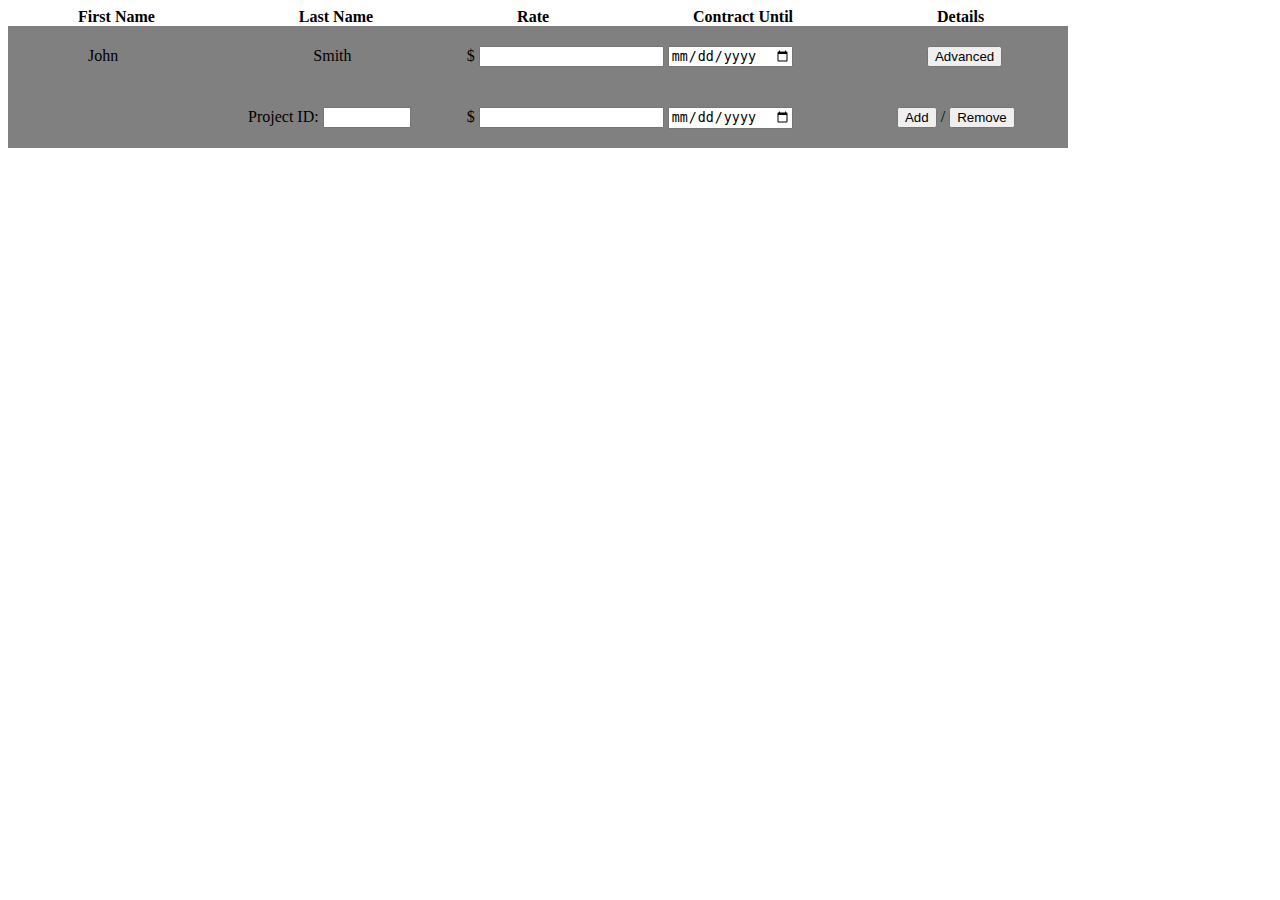
<file: index.html>
<!DOCTYPE html>
<html lang="en">
<head>
    <meta charset="UTF-8">
    <meta name="viewport" content="width=device-width, initial-scale=1.0">
    <title>Document</title>

    <style>
    </style>
</head>
<body>
    <main>
        <div>
            <span style="margin: 70px; font-weight: 700;">First Name</span>
            <span style="margin: 70px; font-weight: 700;">Last Name</span>
            <span style="margin: 70px; font-weight: 700;">Rate</span>
            <span style="margin: 70px; font-weight: 700;">Contract Until</span>
            <span style="margin: 70px; font-weight: 700;">Details</span>
        </div>
    <div style="background-color: grey; width: 1060.2px;">
        <div>
            <span style="margin: 80px;">John</span>
            <span style="margin: 111.1px;">Smith</span>

            <div style="margin: 20px 0px 20px 0px; display: inline-block;">
            <span>$</span> <input type="number" name="number">
            </div>

            <input style="margin: 20px 0px 20px 0px;" type="date" name="date">
            <button style="margin-left: 130px;">Advanced</button>
        </div>

        <div>
            <div style="display: inline-block; margin-left: 240px;">
            <span>Project ID:</span> 
            <input style="width: 80px;" type="number" name="number">
            </div>

            <div style="margin: 20px 0px 20px 52px; display: inline-block;">
            <span>$</span> <input type="number" name="number">
            </div>

            <input type="date" name="date">
            <div style="display: inline-block; margin-left: 100px;">
            <button>Add</button> 
            <span>/</span>
            <button>Remove</button> 
            </div>
            </div>
        </div>
    </main>
</body>
</html>
</file>
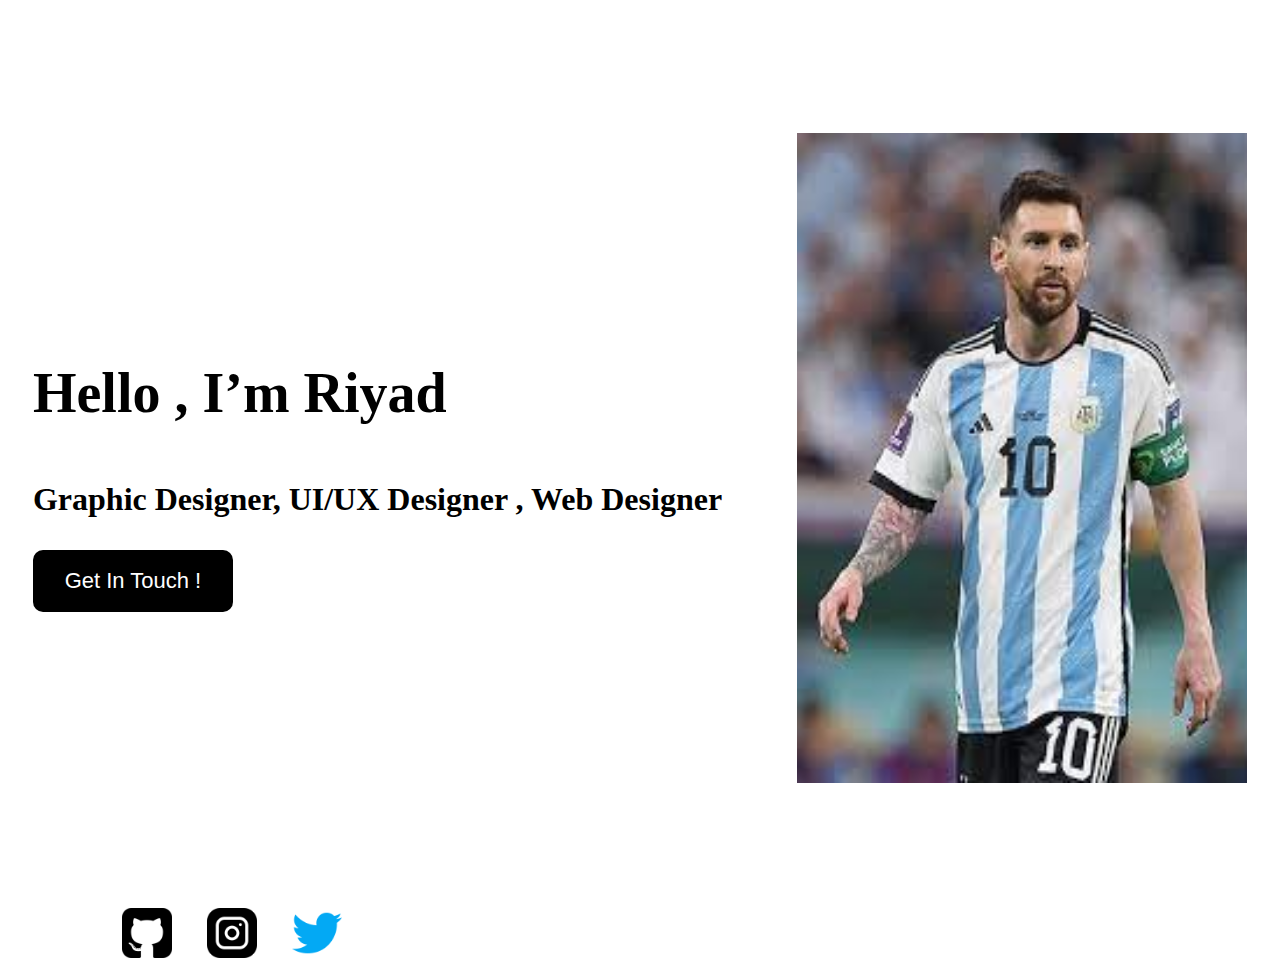
<file: lesson.html>
<!DOCTYPE html>
<html lang="en">
<head>
    <meta charset="UTF-8">
    <meta name="viewport" content="width=device-width, initial-scale=1.0">
    <title>Project 1</title>
    <link rel="stylesheet" href="./style/style.css">
</head>
<body>
    <main class="main">
        <div class="main_left">
            <div class="main_text">
                <h3 class="main_text-title">Hello , I’m Riyad</h3>
                <p class="main_text-subtitle">Graphic Designer, UI/UX Designer , Web Designer</p>
            </div>
                <button class="main_btn">Get In Touch !</button>
        </div>
        <img class="main_right" src="./style/assets/messi.jpeg" alt="Messi">
    </main>

    <div class="footer">
        <img class="footer_icon" src="./style/assets/github-sign.png" alt="Github">
        <img class="footer_icon" src="./style/assets/instagram.png" alt="Instagram">
        <img class="footer_icon" src="./style/assets/twitter (1).png" alt="Twitter">
    </div>
</body>
</html>
</file>
<file: style/style.css>
.main {
  display: flex;
  align-items: center;
  height: 100vh;
  width: 100%;
  justify-content: space-evenly;
  gap: 50px;
}
.main_text-title {
  font-size: 56px;
}
.main_text-subtitle {
  font-size: 32px;
  font-weight: 900;
  font-family: cursive;
}
.main_btn {
  width: 200px;
  padding: 18px;
  color: #fff;
  background-color: #000;
  font-size: 22px;
  border: none;
  border-radius: 10px;
  cursor: pointer;
}
.main_right {
  width: 450px;
  height: 650px;
}

.footer {
  display: flex;
  margin: 0px 0px 0px 9%;
  gap: 35px;
}
.footer_icon {
  width: 50px;
  height: 50px;
}/*# sourceMappingURL=style.css.map */
</file>
